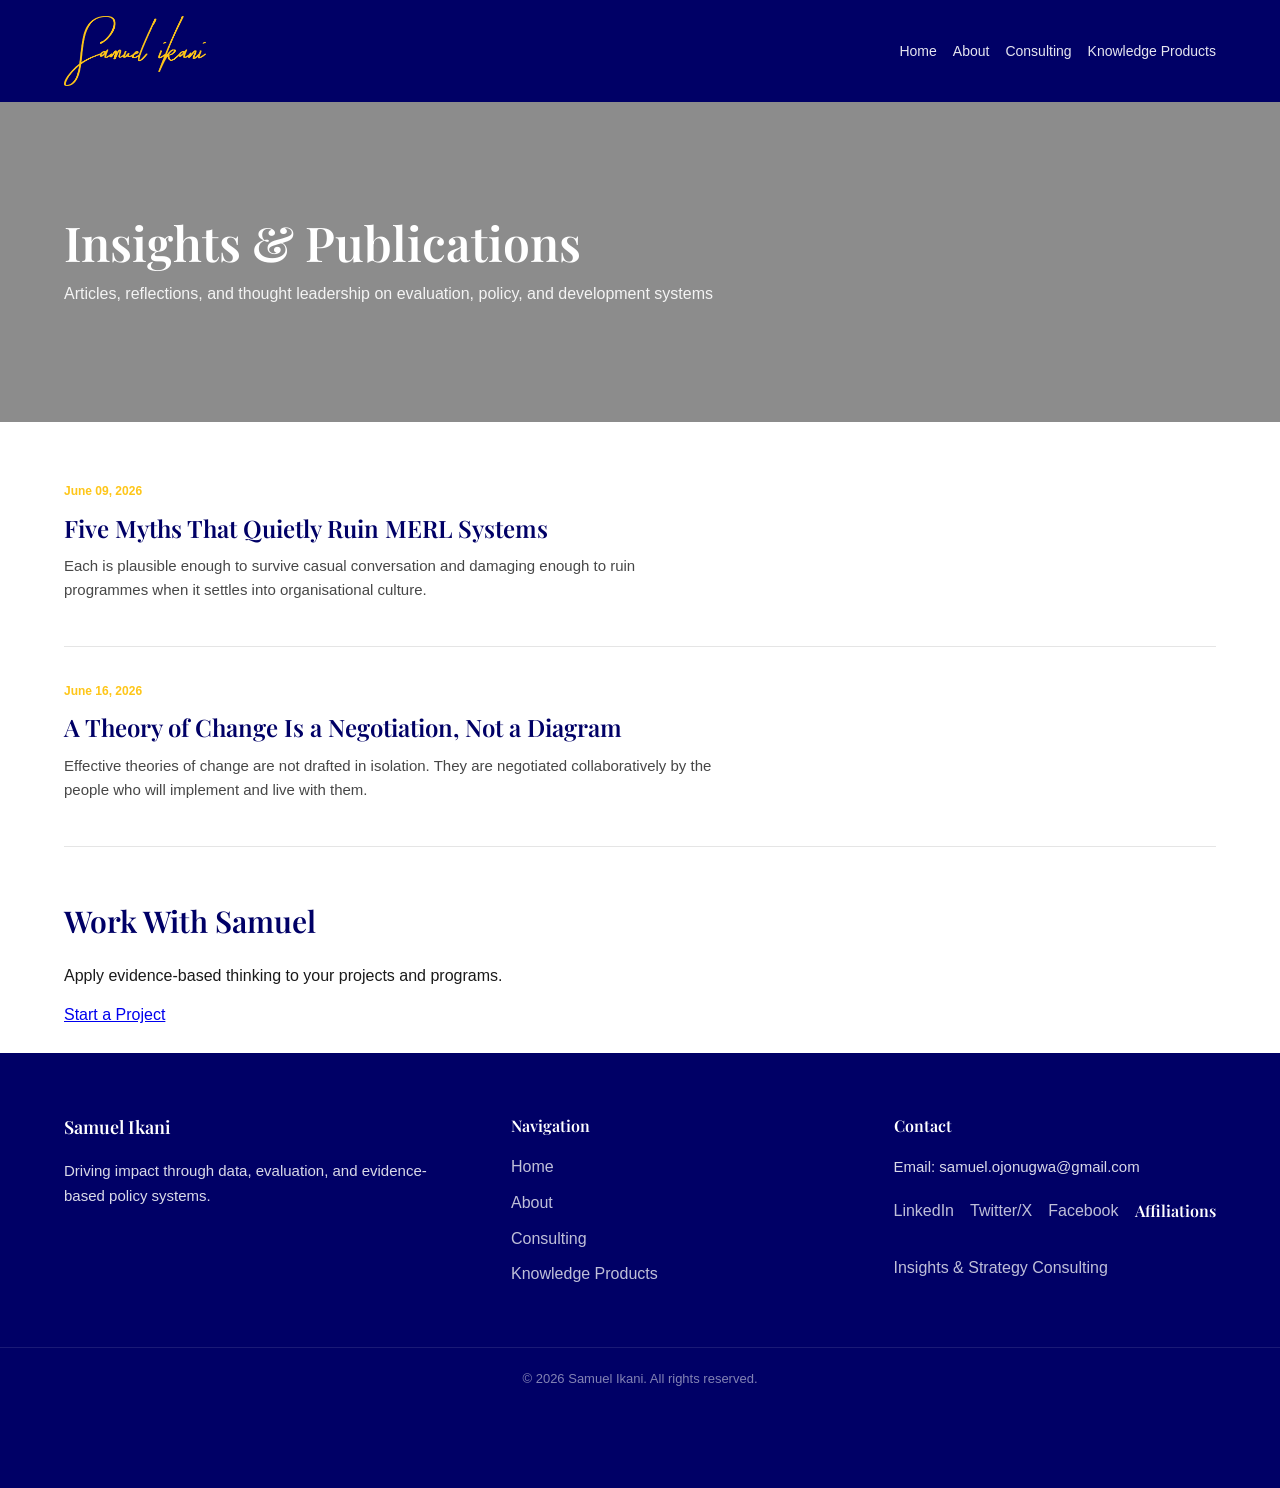
<file: blog.html>
<!DOCTYPE html>
<html lang="en">
<head>
<meta charset="UTF-8">
<meta name="viewport" content="width=device-width, initial-scale=1.0">
<title>Insights - Samuel Ikani</title>

<link rel="stylesheet" href="styles.css">
<link href="https://fonts.googleapis.com/css2?family=Playfair+Display:wght@600&family=Inter:wght@300;400;500;600&display=swap" rel="stylesheet">
</head>

<body class="blog-page"></body>

<div id="header"></div>

<!-- HERO -->
<section class="hero">
  <div class="container">
    <h1>Insights & Publications</h1>
    <p class="subtext">
      Articles, reflections, and thought leadership on evaluation, policy, and development systems
    </p>
  </div>
</section>

<!-- BLOG LIST -->
<section class="container blog-list">

  <!-- ARTICLE 1 -->
  <div class="blog-post">
    <span class="blog-date">June 09, 2026</span>

    <h2>
      <a href="articles/five-myths-that-quietly-ruin-merl-systems.html">
        Five Myths That Quietly Ruin MERL Systems
      </a>
    </h2>

    <p>
      Each is plausible enough to survive casual conversation and damaging enough to ruin programmes when it settles into organisational culture.
    </p>
  </div>
<!-- ARTICLE 2 -->
  <div class="blog-post">
  <span class="blog-date">June 16, 2026</span>

  <h2>
    <a href="articles/a-theory-of-change-is-a-negotiation-not-a-diagram.html">
      A Theory of Change Is a Negotiation, Not a Diagram
    </a>
  </h2>

  <p>
    Effective theories of change are not drafted in isolation. They are negotiated collaboratively by the people who will implement and live with them.
  </p>
</div>

</section>

<!-- CTA -->
<section class="cta">
  <div class="container">
    <h2>Work With Samuel</h2>
    <p>Apply evidence-based thinking to your projects and programs.</p>

    <a href="consulting.html" class="btn primary">Start a Project</a>
  </div>
</section>

<!-- FOOTER -->
<footer class="footer">

  <div class="container footer-content">

    <!-- LEFT -->
    <div class="footer-brand">

      <h3>Samuel Ikani</h3>

      <p>
        Driving impact through data, evaluation,
        and evidence-based policy systems.
      </p>

    </div>

    <!-- CENTER -->
    <div class="footer-links">

      <h4>Navigation</h4>

      <a href="index.html">Home</a>
      <a href="about.html">About</a>
      <a href="consulting.html">Consulting</a>
      <a href="knowledge-products.html">Knowledge Products</a>

    </div>

    <!-- RIGHT -->
    <div class="footer-contact">

      <h4>Contact</h4>

      <p>Email: samuel.ojonugwa@gmail.com</p>

      <div class="footer-socials">

        <a href="https://www.linkedin.com/in/samuel-ikani-b015bb41/" target="_blank">
          LinkedIn
        </a>

        <a href="https://x.com/savietikani" target="_blank">
          Twitter/X
        </a>

        <a href="https://www.facebook.com/Samuel.ikani90" target="_blank">
          Facebook
        </a>
<h4>Affiliations</h4>

<a href="https://insightsandstrategy.org" target="_blank">
  Insights & Strategy Consulting
</a>
      </div>

    </div>

  </div>

  <!-- BOTTOM -->
  <div class="footer-bottom">
    <p>© 2026 Samuel Ikani. All rights reserved.</p>
  </div>

</footer>
<script src="script.js"></script>

</body>
</html>
</file>
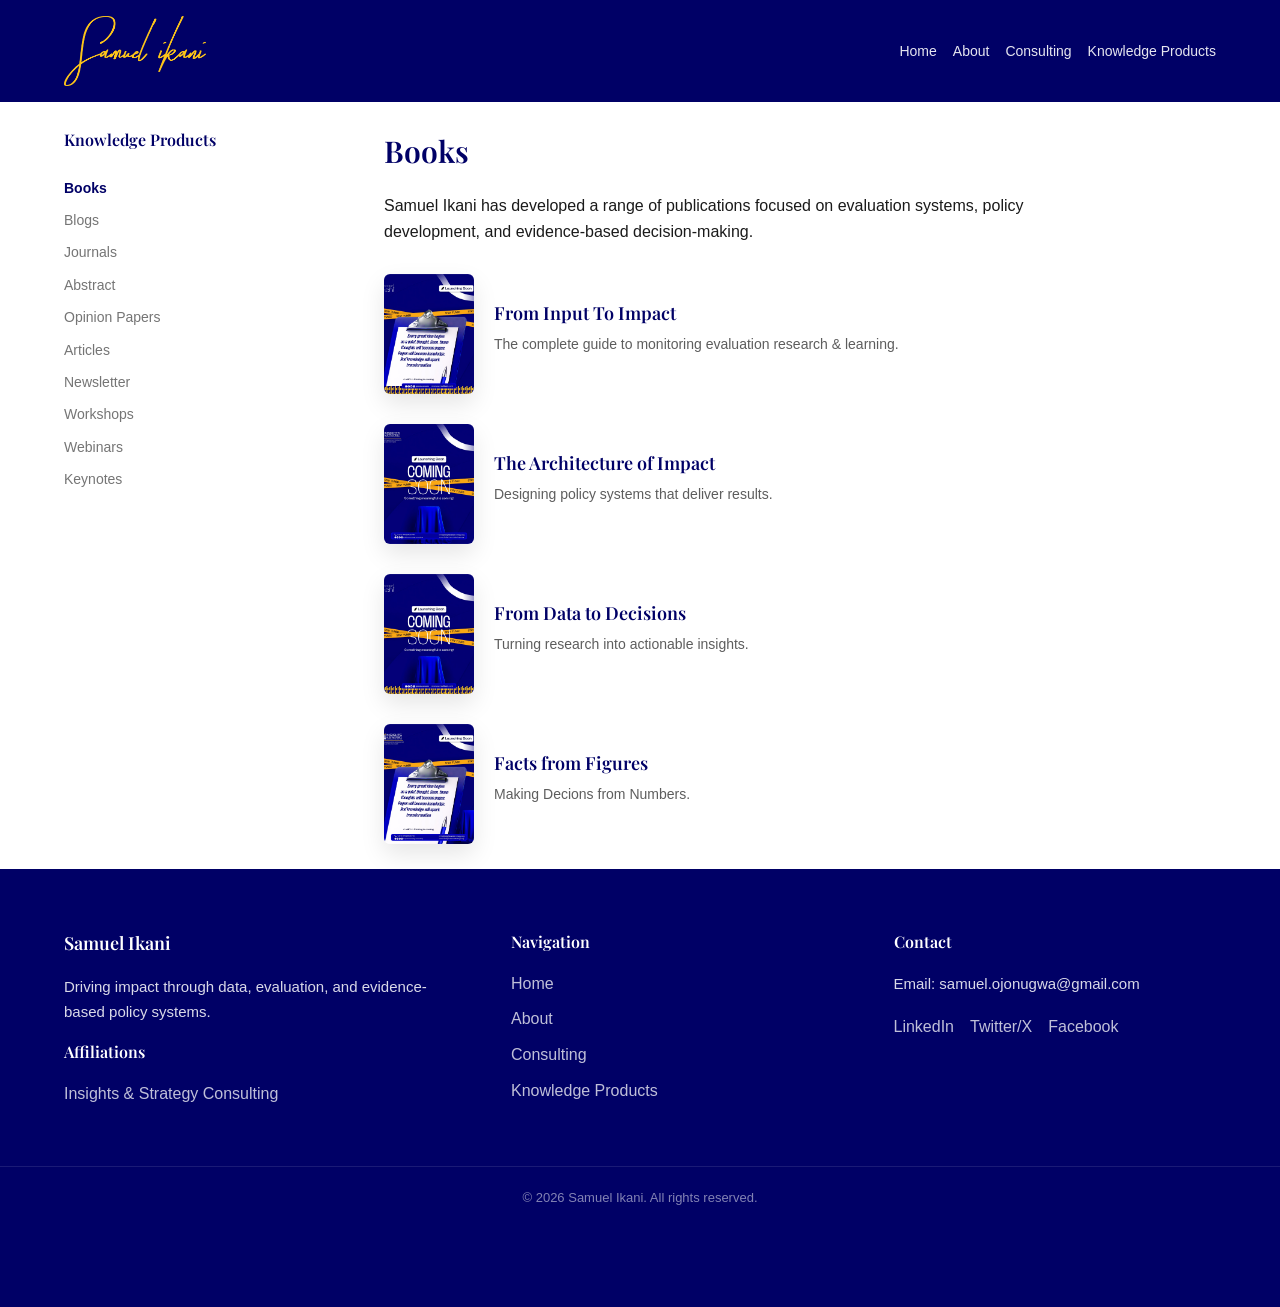
<file: knowledge-products.html>
<!DOCTYPE html>
<html lang="en">
<head>
<meta charset="UTF-8">
<title>Knowledge Products</title>
<link rel="stylesheet" href="styles.css">
<head>

<meta charset="UTF-8">

<meta
  name="viewport"
  content="width=device-width, initial-scale=1.0"
>

<title>
  Knowledge Products & Publications | Samuel Ikani
</title>

<meta
  name="description"
  content="Explore Samuel Ikani’s publications, books, journals, workshops, webinars, and knowledge products focused on evaluation, governance, and evidence-based systems."
>

<link
  rel="icon"
  type="image/png"
  href="assets/favicon.png"
>

<link rel="stylesheet" href="styles.css">

<link
  href="https://fonts.googleapis.com/css2?family=Playfair+Display:wght@600;700&family=Inter:wght@300;400;500;600&display=swap"
  rel="stylesheet"
>

</head>

<body>

<div id="header"></div>

<section class="knowledge-wrapper">

  <!-- LEFT NAV -->
  <aside class="knowledge-sidebar">

    <h4>Knowledge Products</h4>

   <ul>
  <li class="tab active" data-tab="books">Books</li>
  <li onclick="window.location.href='blog.html'">Blogs</li>
 <li class="tab" data-tab="journals">Journals</li>
  <li class="tab" data-tab="abstract">Abstract</li>
  <li class="tab" data-tab="opinion papers">Opinion Papers</li>
 <li class="tab" data-tab="articles">Articles</li>
 <li class="tab" data-tab="newsletter">Newsletter</li>
  <li class="tab" data-tab="workshops">Workshops</li>
  <li class="tab" data-tab="webinars">Webinars</li>
  <li class="tab" data-tab="keynotes">Keynotes</li>
</ul>

  </aside>

  <!-- RIGHT CONTENT -->
  <div class="knowledge-main">

    <div id="books" class="tab-content active">
  <h2>Books</h2>

  <p>
    Samuel Ikani has developed a range of publications focused on evaluation systems,
    policy development, and evidence-based decision-making.
  </p>

  <div class="books-list">

    <div class="book-item">
      <img src="assets/book1.jpg" alt="Book 1">
      <div>
        <h3>From Input To Impact</h3>
        <p>The complete guide to monitoring evaluation research & learning.</p>
      </div>
    </div>

    <div class="book-item">
      <img src="assets/book2.jpg" alt="Book 2">
      <div>
        <h3>The Architecture of Impact</h3>
        <p>Designing policy systems that deliver results.</p>
      </div>
    </div>

    <div class="book-item">
      <img src="assets/book3.jpg" alt="Book 3">
      <div>
        <h3>From Data to Decisions</h3>
        <p>Turning research into actionable insights.</p>
      </div>
    </div>
<div class="book-item">
      <img src="assets/book4.jpg" alt="Book 4">
      <div>
        <h3>Facts from Figures</h3>
        <p>Making Decions from Numbers.</p>
      </div>
    </div>
  </div>
</div>

    <!-- WORKSHOPS -->
    <div id="workshops" class="tab-content">
      <h2>Workshops</h2>

      <p>
        We conduct workshops and trainings to support professionals in:
      </p>

      <ul>
        <li>Monitoring & Evaluation Systems</li>
        <li>Qualitative Research Methods</li>
        <li>Developmental Evaluation</li>
        <li>Policy Design & Strategy</li>
      </ul>
    </div>

    <!-- WEBINARS -->
    <div id="webinars" class="tab-content">
      <h2>Webinars</h2>

      <p>
        Check out upcoming sessions and recorded webinars focused on policy,
        evaluation, and development systems.
      </p>

      <p>
        We also collaborate with organizations to deliver custom webinar sessions.
      </p>
    </div>

    <!-- KEYNOTES -->
    <div id="keynotes" class="tab-content">
      <h2>Keynotes</h2>

      <p>
        Samuel Ikani is an engaging and insightful public speaker delivering
        keynote addresses across development and evaluation platforms.
      </p>

      <ul>
        <li>International Development Evaluation Association</li>
        <li>Australasian Evaluation Society Conference</li>
        <li>University of Dundee, UK</li>
        <li>UNESCO Creative Cities Network</li>
      </ul>

      <p>
        Interested in inviting Samuel to speak? 
        <a href="index.html#contact">Contact here</a>.
      </p>
    </div>

  </div>

</section>

<!-- FOOTER -->
<footer class="footer">

  <div class="container footer-content">

    <!-- LEFT -->
    <div class="footer-brand">

      <h3>Samuel Ikani</h3>

      <p>
        Driving impact through data, evaluation,
        and evidence-based policy systems.
      </p>
<h4>Affiliations</h4>

<a href="https://insightsandstrategy.org" target="_blank">
  Insights & Strategy Consulting
</a>
    </div>

    <!-- CENTER -->
    <div class="footer-links">

      <h4>Navigation</h4>

      <a href="index.html">Home</a>
      <a href="about.html">About</a>
      <a href="consulting.html">Consulting</a>
      <a href="knowledge-products.html">Knowledge Products</a>

    </div>

    <!-- RIGHT -->
    <div class="footer-contact">

      <h4>Contact</h4>

      <p>Email: samuel.ojonugwa@gmail.com</p>

      <div class="footer-socials">

        <a href="https://www.linkedin.com/in/samuel-ikani-b015bb41/" target="_blank">
          LinkedIn
        </a>

        <a href="https://x.com/savietikani" target="_blank">
          Twitter/X
        </a>

        <a href="https://www.facebook.com/Samuel.ikani90" target="_blank">
          Facebook
        </a>

      </div>

    </div>

  </div>

  <!-- BOTTOM -->
  <div class="footer-bottom">
    <p>© 2026 Samuel Ikani. All rights reserved.</p>
  </div>

</footer>
<script>
  window.chatbaseConfig = {
    chatbotId: "2RQ3IVEkDOZvYAulApkzg",
  }
</script>

<script
  src="https://www.chatbase.co/embed.min.js"
  chatbotId="2RQ3IVEkDOZvYAulApkzg"
  domain="www.chatbase.co"
  defer>
</script>

<script src="script.js"></script>
</body>
</html>
</file>
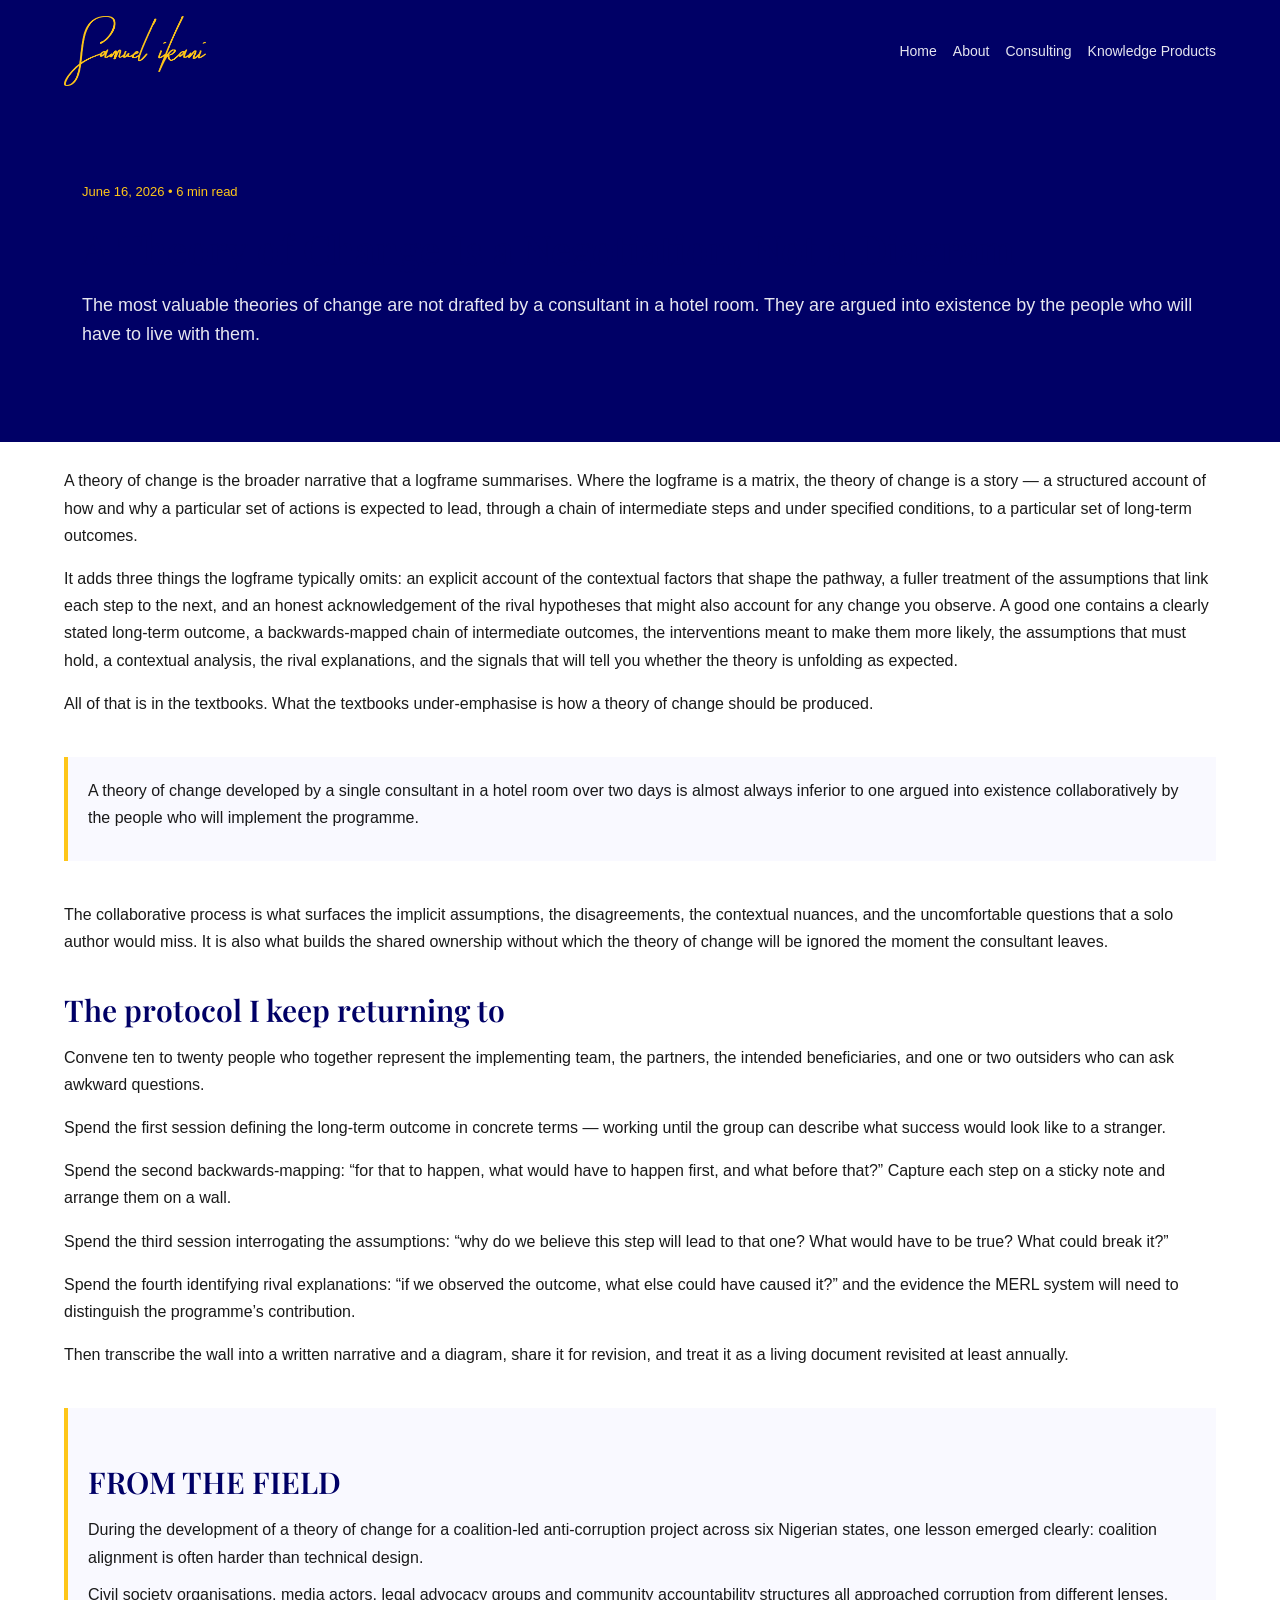
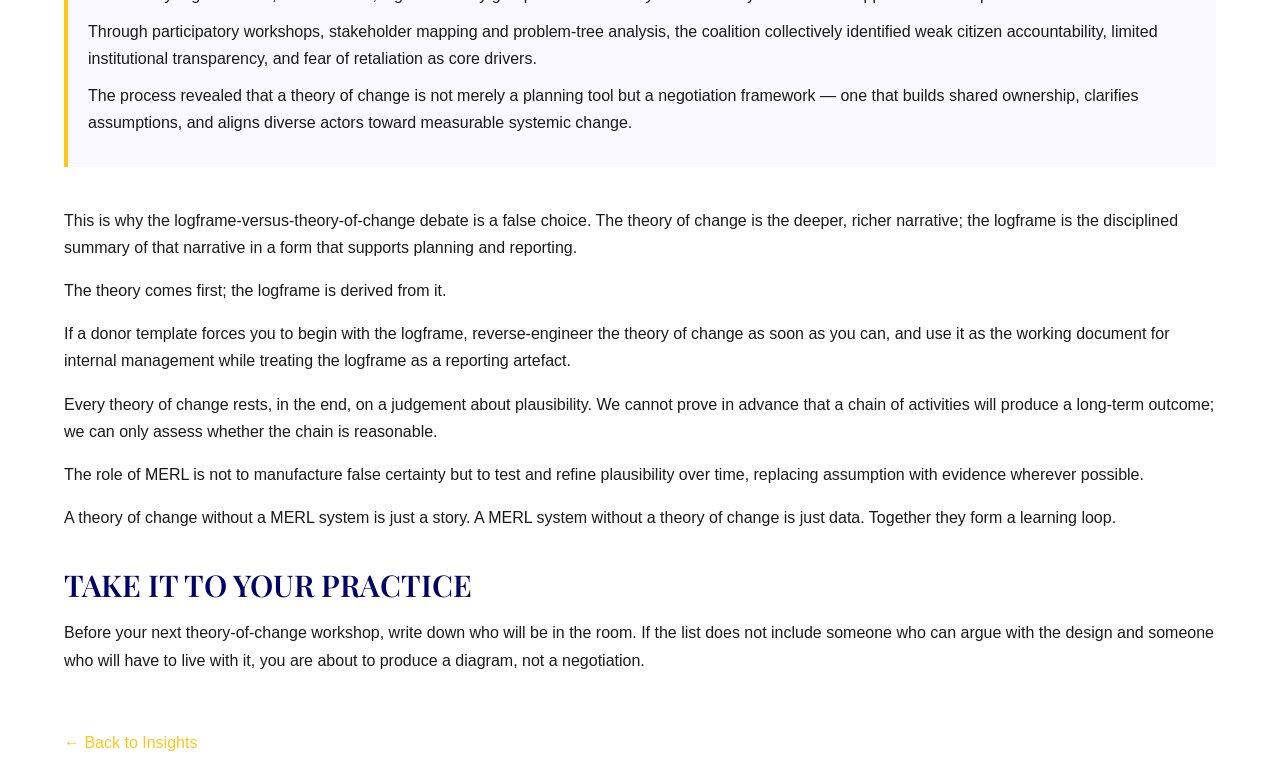
<file: articles/a-theory-of-change-is-a-negotiation-not-a-diagram.html>
<!DOCTYPE html>
<html lang="en">
<head>
<meta charset="UTF-8">
<meta name="viewport" content="width=device-width, initial-scale=1.0">

<title>A Theory of Change Is a Negotiation, Not a Diagram - Samuel Ikani</title>

<link rel="stylesheet" href="../styles.css">
<link href="https://fonts.googleapis.com/css2?family=Playfair+Display:wght@600&family=Inter:wght@300;400;500;600&display=swap" rel="stylesheet">
</head>

<body>

<div id="header"></div>

<!-- HERO -->
<section class="article-hero">
  <div class="container">

    <p class="article-meta">June 16, 2026 • 6 min read</p>

    <h1>A Theory of Change Is a Negotiation, Not a Diagram</h1>

    <p class="article-subtitle">
      The most valuable theories of change are not drafted by a consultant in a hotel room. They are argued into existence by the people who will have to live with them.
    </p>

  </div>
</section>

<!-- CONTENT -->
<section class="article container">

  <div class="article-body">

    <p>
      A theory of change is the broader narrative that a logframe summarises. Where the logframe is a matrix, the theory of change is a story — a structured account of how and why a particular set of actions is expected to lead, through a chain of intermediate steps and under specified conditions, to a particular set of long-term outcomes.
    </p>

    <p>
      It adds three things the logframe typically omits: an explicit account of the contextual factors that shape the pathway, a fuller treatment of the assumptions that link each step to the next, and an honest acknowledgement of the rival hypotheses that might also account for any change you observe. A good one contains a clearly stated long-term outcome, a backwards-mapped chain of intermediate outcomes, the interventions meant to make them more likely, the assumptions that must hold, a contextual analysis, the rival explanations, and the signals that will tell you whether the theory is unfolding as expected.
    </p>

    <p>
      All of that is in the textbooks. What the textbooks under-emphasise is how a theory of change should be produced.
    </p>

    <div class="article-cta">
      <p>
        A theory of change developed by a single consultant in a hotel room over two days is almost always inferior to one argued into existence collaboratively by the people who will implement the programme.
      </p>
    </div>

    <p>
      The collaborative process is what surfaces the implicit assumptions, the disagreements, the contextual nuances, and the uncomfortable questions that a solo author would miss. It is also what builds the shared ownership without which the theory of change will be ignored the moment the consultant leaves.
    </p>

    <h2>The protocol I keep returning to</h2>

    <p>
      Convene ten to twenty people who together represent the implementing team, the partners, the intended beneficiaries, and one or two outsiders who can ask awkward questions.
    </p>

    <p>
      Spend the first session defining the long-term outcome in concrete terms — working until the group can describe what success would look like to a stranger.
    </p>

    <p>
      Spend the second backwards-mapping: “for that to happen, what would have to happen first, and what before that?” Capture each step on a sticky note and arrange them on a wall.
    </p>

    <p>
      Spend the third session interrogating the assumptions: “why do we believe this step will lead to that one? What would have to be true? What could break it?”
    </p>

    <p>
      Spend the fourth identifying rival explanations: “if we observed the outcome, what else could have caused it?” and the evidence the MERL system will need to distinguish the programme’s contribution.
    </p>

    <p>
      Then transcribe the wall into a written narrative and a diagram, share it for revision, and treat it as a living document revisited at least annually.
    </p>

    <div class="article-cta">
    <h2>FROM THE FIELD</h2>

    <p>
      During the development of a theory of change for a coalition-led anti-corruption project across six Nigerian states, one lesson emerged clearly: coalition alignment is often harder than technical design.
    </p>

    <p>
      Civil society organisations, media actors, legal advocacy groups and community accountability structures all approached corruption from different lenses.
    </p>

    <p>
      Through participatory workshops, stakeholder mapping and problem-tree analysis, the coalition collectively identified weak citizen accountability, limited institutional transparency, and fear of retaliation as core drivers.
    </p>

    <p>
      The process revealed that a theory of change is not merely a planning tool but a negotiation framework — one that builds shared ownership, clarifies assumptions, and aligns diverse actors toward measurable systemic change.
    </p>
    </div>
    <p>
      This is why the logframe-versus-theory-of-change debate is a false choice. The theory of change is the deeper, richer narrative; the logframe is the disciplined summary of that narrative in a form that supports planning and reporting.
    </p>

    <p>
      The theory comes first; the logframe is derived from it.
    </p>

    <p>
      If a donor template forces you to begin with the logframe, reverse-engineer the theory of change as soon as you can, and use it as the working document for internal management while treating the logframe as a reporting artefact.
    </p>

    <p>
      Every theory of change rests, in the end, on a judgement about plausibility. We cannot prove in advance that a chain of activities will produce a long-term outcome; we can only assess whether the chain is reasonable.
    </p>

    <p>
      The role of MERL is not to manufacture false certainty but to test and refine plausibility over time, replacing assumption with evidence wherever possible.
    </p>

    
      <p>
        A theory of change without a MERL system is just a story. A MERL system without a theory of change is just data. Together they form a learning loop.
      </p>
    

    <h2>TAKE IT TO YOUR PRACTICE</h2>

    <p>
      Before your next theory-of-change workshop, write down who will be in the room. If the list does not include someone who can argue with the design and someone who will have to live with it, you are about to produce a diagram, not a negotiation.
    </p>

  </div>

  <a href="../blog.html" class="article-back">← Back to Insights</a>

</section>

<script src="../script.js"></script>

</body>
</html>
</file>
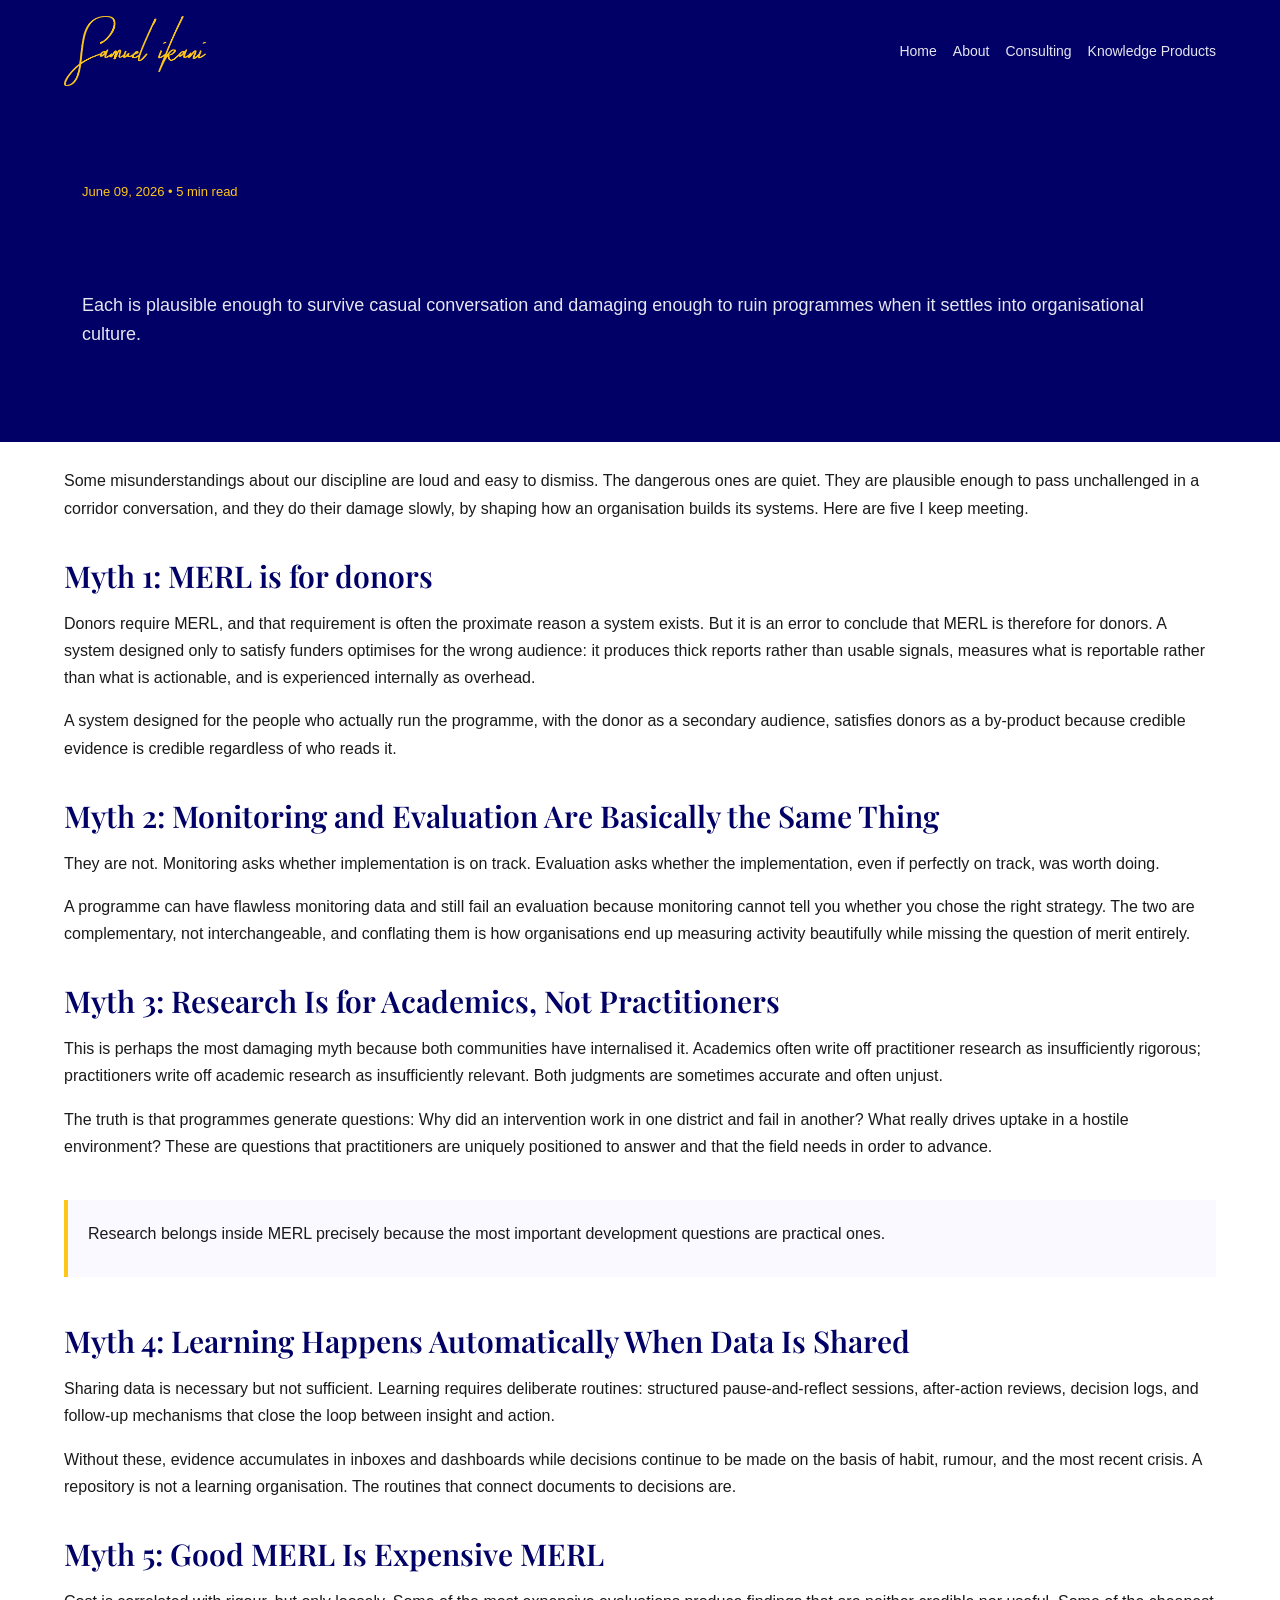
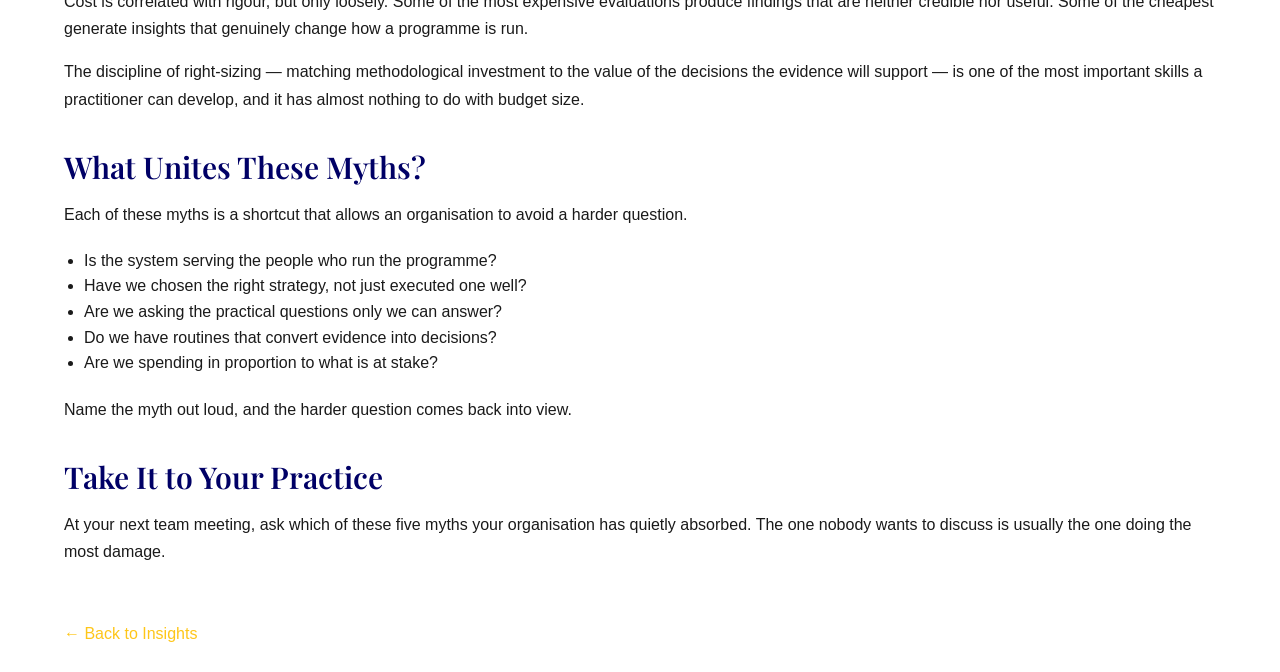
<file: articles/five-myths-that-quietly-ruin-merl-systems.html>
<!DOCTYPE html>
<html lang="en">
<head>
<meta charset="UTF-8">
<meta name="viewport" content="width=device-width, initial-scale=1.0">
<title>Why Evaluation Systems Fail - Samuel Ikani</title>

<link rel="stylesheet" href="../styles.css">
<link href="https://fonts.googleapis.com/css2?family=Playfair+Display:wght@600&family=Inter:wght@300;400;500;600&display=swap" rel="stylesheet">
</head>

<body>

<div id="header"></div>

<!-- HERO -->
<section class="article-hero">
  <div class="container">
    <p class="article-meta">June 09, 2026 • 5 min read</p>

    <h1>Five Myths That Quietly Ruin MERL Systems</h1>

    <p class="article-subtitle">
      Each is plausible enough to survive casual conversation and damaging enough to ruin programmes when it settles into organisational culture.
    </p>
  </div>
</section>

<!-- CONTENT -->
<section class="article container">

<div class="article-body">

<p>
Some misunderstandings about our discipline are loud and easy to dismiss. The dangerous ones are quiet. They are plausible enough to pass unchallenged in a corridor conversation, and they do their damage slowly, by shaping how an organisation builds its systems. Here are five I keep meeting.
</p>

<h2>Myth 1: MERL is for donors</h2>

<p>
Donors require MERL, and that requirement is often the proximate reason a system exists. But it is an error to conclude that MERL is therefore for donors. A system designed only to satisfy funders optimises for the wrong audience: it produces thick reports rather than usable signals, measures what is reportable rather than what is actionable, and is experienced internally as overhead.
</p>

<p>
A system designed for the people who actually run the programme, with the donor as a secondary audience, satisfies donors as a by-product because credible evidence is credible regardless of who reads it.
</p>

<h2>Myth 2: Monitoring and Evaluation Are Basically the Same Thing</h2>

<p>
They are not. Monitoring asks whether implementation is on track. Evaluation asks whether the implementation, even if perfectly on track, was worth doing.
</p>

<p>
A programme can have flawless monitoring data and still fail an evaluation because monitoring cannot tell you whether you chose the right strategy. The two are complementary, not interchangeable, and conflating them is how organisations end up measuring activity beautifully while missing the question of merit entirely.
</p>

<h2>Myth 3: Research Is for Academics, Not Practitioners</h2>

<p>
This is perhaps the most damaging myth because both communities have internalised it. Academics often write off practitioner research as insufficiently rigorous; practitioners write off academic research as insufficiently relevant. Both judgments are sometimes accurate and often unjust.
</p>

<p>
The truth is that programmes generate questions: Why did an intervention work in one district and fail in another? What really drives uptake in a hostile environment? These are questions that practitioners are uniquely positioned to answer and that the field needs in order to advance.
</p>

<div class="article-cta">

  <p>
    Research belongs inside MERL precisely because the most important development questions are practical ones.
  </p>
</div>

<h2>Myth 4: Learning Happens Automatically When Data Is Shared</h2>

<p>
Sharing data is necessary but not sufficient. Learning requires deliberate routines: structured pause-and-reflect sessions, after-action reviews, decision logs, and follow-up mechanisms that close the loop between insight and action.
</p>

<p>
Without these, evidence accumulates in inboxes and dashboards while decisions continue to be made on the basis of habit, rumour, and the most recent crisis. A repository is not a learning organisation. The routines that connect documents to decisions are.
</p>

<h2>Myth 5: Good MERL Is Expensive MERL</h2>

<p>
Cost is correlated with rigour, but only loosely. Some of the most expensive evaluations produce findings that are neither credible nor useful. Some of the cheapest generate insights that genuinely change how a programme is run.
</p>

<p>
The discipline of right-sizing — matching methodological investment to the value of the decisions the evidence will support — is one of the most important skills a practitioner can develop, and it has almost nothing to do with budget size.
</p>

<h2>What Unites These Myths?</h2>

<p>
Each of these myths is a shortcut that allows an organisation to avoid a harder question.
</p>

<ul>
  <li>Is the system serving the people who run the programme?</li>
  <li>Have we chosen the right strategy, not just executed one well?</li>
  <li>Are we asking the practical questions only we can answer?</li>
  <li>Do we have routines that convert evidence into decisions?</li>
  <li>Are we spending in proportion to what is at stake?</li>
</ul>

<p>
Name the myth out loud, and the harder question comes back into view.
</p>

<h2>Take It to Your Practice</h2>

<p>
At your next team meeting, ask which of these five myths your organisation has quietly absorbed. The one nobody wants to discuss is usually the one doing the most damage.
</p>

</div>


</div>

<a href="../blog.html" class="article-back">← Back to Insights</a>

</section>

<script src="../script.js"></script>
</body>
</html>
</file>
<file: styles.css>
/* =========================
   DESIGN SYSTEM
========================= */
:root {
  --primary-blue: #000066;
  --accent-gold: #FEC619;
  --soft-blue: #F5F7FF;
  --text-dark: #1A1A1A;

  --space-1: 8px;
  --space-2: 16px;
  --space-3: 24px;
  --space-4: 32px;
  --space-5: 48px;
  --space-6: 64px;
  --space-7: 80px;
}

/* =========================
   RESET
========================= */
* {
  margin: 0;
  padding: 0;
  box-sizing: border-box;
}

body {
  font-family: 'Inter', sans-serif;
  color: var(--text-dark);
  line-height: 1.6;
}

/* =========================
   TYPOGRAPHY
========================= */
h1 {
  font-size: 48px;
  font-family: 'Playfair Display';
  color: var(--primary-blue);
}

h2 {
  font-size: 30px;
  margin-bottom: var(--space-3);
  color: var(--primary-blue);
}

h3 {
  font-size: 18px;
}

/* =========================
   LAYOUT
========================= */

section {
  padding: var(--space-7) 0;
}

/* =========================
   NAVBAR
========================= */
.nav {
  background: var(--primary-blue);
}

.nav-inner {
  display: flex;
  justify-content: space-between;
  align-items: center;
  padding: var(--space-2) 0;
}

.logo {
  color: var(--accent-gold);
  font-weight: 600;
}

.nav-right {
  display: flex;
  align-items: center;
  gap: var(--space-2);
}

.menu {
  display: flex;
  gap: 16px;
}

.menu a {
  color: white;
  text-decoration: none;
  font-size: 14px;
  opacity: 0.9;
}

.menu a:hover {
  color: var(--accent-gold);
}

.btn.small {
  height: 34px;
  padding: 0 12px;
  background: var(--accent-gold);
  color: var(--primary-blue);
  border-radius: 6px;
}
.nav {
  position: relative;
  z-index: 1000;
}

.hero::before {
  z-index: 0;
}

.hero-overlay {
  pointer-events: none;
}
/* =========================
   HERO
========================= */
.hero {
  position: relative;
  background: url("assets/flower-bg.jpg") center/cover no-repeat;
  padding: 120px 0;
}

.hero::before {
  content: "";
  position: absolute;
  inset: 0;
  background: rgba(0, 0, 102, 0.85);
  z-index: 0;
}

.hero-content {
  position: relative;
  z-index: 2;
  display: flex;
  align-items: center;
  justify-content: space-between;
}

.hero-text h1,
.hero-text p {
  color: white;
}

.credibility {
  color: var(--accent-gold);
}

.profile-img {
  width: 340px;
  border-radius: 12px;
}

/* =========================
   CARDS
========================= */
.card {
  background: white;
  padding: var(--space-3);
  border-radius: 10px;
  border: 1px solid #eee;
  transition: 0.3s;
}

.card:hover {
  transform: translateY(-8px);
  border-bottom: 3px solid var(--accent-gold);
  box-shadow: 0 20px 50px rgba(0,0,0,0.1);
}

/* =========================
   GRID
========================= */
.grid {
  display: grid;
  gap: var(--space-3);
}

.grid-2 {
  grid-template-columns: repeat(2, 1fr);
}

.grid-3 {
  grid-template-columns: repeat(3, 1fr);
}

/* =========================
   ABOUT
========================= */
.about-grid {
  display: grid;
  grid-template-columns: 1fr 1fr;
  gap: var(--space-4);
}

.about-grid img {
  width: 100%;
  border-radius: 10px;
}

/* =========================
   TESTIMONIALS
========================= */
.testimonials {
  background: var(--soft-blue);
}

.testimonial-grid {
  display: grid;
  grid-template-columns: repeat(2, 1fr);
  gap: var(--space-4);
}

/* =========================
   VIDEO
========================= */
.video-wrapper {
  display: flex;
  justify-content: center;
  margin: 40px 0;
}

.video-wrapper iframe {
  width: 300px;
  height: 540px;
  border-radius: 12px;
}

/* =========================
   FORM
========================= */
.form {
  display: flex;
  flex-direction: column;
  gap: var(--space-2);
  max-width: 400px;
  margin: auto;
}

/* =========================
   FOOTER
========================= */
.footer {
  background: var(--primary-blue);
  color: rgba(255,255,255,0.85);
  padding: var(--space-6) 0;
}

.footer a {
  color: var(--accent-gold);
}

/* =========================
   KNOWLEDGE PAGE (IMPORTANT)
========================= */

/* SIDEBAR */
.knowledge-sidebar h4 {
  margin-bottom: var(--space-3);
  color: var(--primary-blue);
}

.knowledge-sidebar ul {
  list-style: none;
}

.knowledge-sidebar li {
  margin-bottom: 10px;
  font-size: 14px;
  cursor: pointer;
  opacity: 0.6;
}

.knowledge-sidebar li.active {
  opacity: 1;
  font-weight: 600;
  color: var(--primary-blue);
}

/* CONTENT */
.knowledge-main {
  max-width: 700px;
}

/* REMOVE CENTER ALIGN FROM GLOBAL */
.knowledge-main h2 {
  text-align: left;
}

/* =========================
   TABS
========================= */
.tab-content {
  display: none;
}

.tab-content.active {
  display: block;
}

/* =========================
   ANIMATION
========================= */
.fade-in {
  opacity: 0;
  transform: translateY(30px);
  transition: 0.8s ease;
}

.fade-in.show {
  opacity: 1;
  transform: translateY(0);
}

/* =========================
   MOBILE
========================= */
@media(max-width:900px){
  .hero-content {
    flex-direction: column;
    text-align: center;
  }

  .grid-2,
  .grid-3,
  .testimonial-grid,
  .about-grid {
    grid-template-columns: 1fr;
  }

  .knowledge-wrapper {
    grid-template-columns: 1fr;
  }
}
/* =========================
   BOOKS (EDITORIAL STYLE)
========================= */
.books-list {
  display: flex;
  flex-direction: column;
  gap: 30px;
  margin-top: 30px;
}

.book-item {
  display: flex;
  gap: 20px;
  align-items: center;
}

/* IMAGE */
.book-item img {
  width: 90px;
  height: 120px;
  object-fit: cover;
  border-radius: 6px;
  box-shadow: 0 10px 25px rgba(0,0,0,0.1);
}

/* TEXT */
.book-item h3 {
  margin-bottom: 6px;
  color: var(--primary-blue);
}

.book-item p {
  font-size: 14px;
  opacity: 0.7;
  max-width: 500px;
}

/* MOBILE */
@media(max-width:600px){
  .book-item {
    flex-direction: column;
    align-items: flex-start;
  }

  .book-item img {
    width: 120px;
    height: 160px;
  }
}
/* =========================
   ABOUT IMAGE FIX
========================= */
.about-grid img {
  width: 100%;
  max-width: 320px;   /* controls size */
  height: 420px;      /* keeps structure */
  object-fit: cover;  /* prevents distortion */
  border-radius: 12px;
}

/* center image nicely */
.about-grid {
  align-items: center;
}

.about-grid > div:first-child {
  display: flex;
  justify-content: center;
}
.about-grid img {
  box-shadow: 0 25px 60px rgba(0,0,0,0.12);
}
/* =========================
   ABOUT (PREMIUM VERSION)
========================= */
.about-grid {
  display: grid;
  grid-template-columns: 1fr 1.2fr;
  gap: 60px;
  align-items: center;
}

/* IMAGE */
.about-image {
  display: flex;
  justify-content: center;
}

.about-image img {
  width: 100%;
  max-width: 320px;
  height: 420px;
  object-fit: cover;
  border-radius: 12px;
  box-shadow: 0 25px 60px rgba(0,0,0,0.12);
}

/* CONTENT */
.about-content p {
  margin-bottom: 16px;
  max-width: 600px;
}

/* =========================
   METRICS
========================= */
.about-metrics {
  display: flex;
  gap: 20px;
  margin: 20px 0;
}

.metric h3 {
  font-size: 28px;
  color: var(--primary-blue);
}

.metric p {
  font-size: 13px;
  opacity: 0.7;
}

/* =========================
   HIGHLIGHTS
========================= */
.about-highlights h3 {
  margin-bottom: 10px;
}

.about-highlights ul {
  padding-left: 18px;
}

.about-highlights li {
  margin-bottom: 8px;
}

/* =========================
   MOBILE
========================= */
@media(max-width:900px){
  .about-grid {
    grid-template-columns: 1fr;
  }

  .about-metrics {
    flex-direction: column;
    gap: 16px;
  }
}
/* =========================
   BLOG LIST (EDITORIAL STYLE)
========================= */
.blog-list {
  max-width: 800px;
  margin: 60px auto;
}

/* SINGLE POST */
.blog-post {
  padding: 30px 0;
  border-bottom: 1px solid #e5e5e5;
}

.blog-date {
  font-size: 12px;
  color: var(--accent-gold);
  font-weight: 600;
}

/* TITLE */
.blog-post h2 {
  margin: 10px 0;
  font-size: 24px;
  line-height: 1.3;
  color: var(--primary-blue);
}

/* TEXT */
.blog-post p {
  font-size: 15px;
  opacity: 0.8;
  max-width: 650px;
}

/* HOVER (subtle authority feel) */
.blog-post:hover h2 {
  opacity: 0.7;
  cursor: pointer;
}
/* =========================
   ARTICLE PAGE
========================= */
.article {
  max-width: 800px;
  margin: 80px auto;
}

.article-date {
  font-size: 13px;
  color: var(--accent-gold);
}

.article h1 {
  margin: 10px 0 20px;
  font-size: 36px;
}

.article-intro {
  font-size: 18px;
  margin-bottom: 30px;
  opacity: 0.9;
}

.article-body p {
  margin-bottom: 16px;
  line-height: 1.7;
}

.article-body h2 {
  margin-top: 30px;
  margin-bottom: 10px;
}

.article-body ul {
  margin: 20px 0;
  padding-left: 20px;
}

.article-back {
  display: inline-block;
  margin-top: 40px;
  color: var(--accent-gold);
  text-decoration: none;
}
/* =========================
   ARTICLE CTA
========================= */
.article-cta {
  margin: 40px 0;
  padding: 20px;
  border-left: 4px solid var(--accent-gold);
  background: #f9f9ff;
}

.article-cta p {
  margin-bottom: 10px;
}

/* =========================
   LEAD CAPTURE
========================= */
.lead-box {
  margin-top: 60px;
  padding: 30px;
  background: var(--soft-blue);
  border-radius: 10px;
  text-align: center;
}

.lead-box h3 {
  margin-bottom: 10px;
}

.lead-form {
  margin-top: 20px;
  display: flex;
  justify-content: center;
  gap: 10px;
}

.lead-form input {
  padding: 10px;
  width: 250px;
  border: 1px solid #ddd;
  border-radius: 6px;
}
.blog-post h2 a {
  text-decoration: none;
  color: var(--primary-blue);
}

.blog-post h2 a:hover {
  color: var(--accent-gold);
}
.article-hero {
  background: var(--primary-blue);
  color: white;
  padding: 80px 20px;
}

.article-hero h1 {
  font-size: 40px;
  margin: 10px 0;
}

.article-meta {
  color: var(--accent-gold);
  font-size: 13px;
}

.article-subtitle {
  font-size: 18px;
  opacity: 0.9;
}

.article {
  max-width: 800px;
  margin: 60px auto;
}
/* IMAGE HERO */
.hero-image {
  position: relative;
  height: 75vh;
  background: url("https://images.unsplash.com/photo-1526243741027-444d633d7365?auto=format&fit=crop&w=1600&q=80") center/cover no-repeat;
}

/* overlay */
.hero-overlay {
  position: absolute;
  inset: 0;
  background: rgba(0, 0, 0, 0.5);
  display: flex;
  align-items: center;
}

/* content */
.hero-content {
  color: white;
  max-width: 700px;
}

/* meta */
.hero-meta {
  color: #FEC619;
  font-size: 14px;
  margin-bottom: 10px;
}

/* title */
.hero-image h1 {
  font-size: 48px;
  line-height: 1.2;
  margin-bottom: 15px;
}

/* subtext */
.hero-subtext {
  font-size: 18px;
  opacity: 0.9;
}

/* ABOUT IMAGE */
.about-img {
  width: 280px;
  border-radius: 12px;
}

/* METRICS */
.about-metrics {
  display: flex;
  gap: 30px;
  margin-top: 20px;
}

.about-metrics h3 {
  font-size: 24px;
  color: #000066;
}
/* =========================
   ELITE HERO SYSTEM
========================= */

.hero-elite {
  position: relative;
  height: 85vh;
  overflow: hidden;
}

/* =========================
   HOMEPAGE HERO (FINAL)
========================= */

.hero-authority {
  position: relative;
  height: 100vh;
  overflow: hidden;
}

/* IMAGE */
.hero-authority .hero-image {
  position: absolute;
  inset: 0;
}

.hero-authority .hero-image img {
  width: 100%;
 height: 85vh;
min-height: 600px;
  object-fit: cover;
  object-position: right center; /* keeps face visible */
}

/* BLUE OVERLAY (LEFT HEAVY → RIGHT FADE) */
.hero-authority .hero-overlay {
  position: absolute;
  inset: 0;
  background: linear-gradient(
    90deg,
    rgba(0, 0, 102, 0.98) 0%,
    rgba(0, 0, 102, 0.95) 25%,
    rgba(0, 0, 102, 0.85) 45%,
    rgba(0, 0, 102, 0.6) 60%,
    rgba(0, 0, 102, 0.3) 72%,
    rgba(0, 0, 102, 0.1) 82%,
    transparent 90%
  );
}

/* TEXT LAYER */
.hero-authority .hero-content {
  position: relative;
  z-index: 2;
  height: 100%;
  display: flex;
  align-items: center;
}

/* TEXT BLOCK */
.hero-authority .hero-text {
  max-width: 520px;
  color: white;
}

/* EYEBROW */
.hero-authority .hero-eyebrow {
  font-size: 12px;
  letter-spacing: 3px;
  margin-bottom: 16px;
  opacity: 0.8;
}

/* NAME */
.hero-authority h1 {
  font-size: 72px;
  line-height: 0.95;
  margin-bottom: 20px;
  color: #FEC619;
}

/* DESCRIPTION */
.hero-authority .hero-description {
  font-size: 15px;
  line-height: 1.7;
  margin-bottom: 24px;
}

/* BUTTONS */
.hero-actions {
  display: flex;
  gap: 12px;
}

/* MOBILE */
@media(max-width: 900px) {
  .hero-authority h1 {
    font-size: 48px;
  }

  }

.hero-authority .hero-image img {
object-position: 100% 30%;
}

.hero-authority .hero-image img {
  transform: scale(1.05);
}
.hero-authority {
  position: relative;
  height: 85vh;
  min-height: 600px;
  overflow: hidden;
}

.hero-authority .hero-image img {
  width: 100%;
  height: 100%;
  object-fit: cover;
  object-position: 100% 30%;
}



.hero-elite .hero-bg {
  position: absolute;
  inset: 0;
  background: url("assets/profile.jpg") no-repeat right center / cover;
}
.hero-elite .hero-bg {
  position: absolute;
  inset: 0;
  background: url("https://images.unsplash.com/photo-1526243741027-444d633d7365?auto=format&fit=crop&w=1600&q=80") no-repeat center center / cover;
}
/* =========================
   CONSULTING HERO BACKGROUND
========================= */
.hero {
  position: relative;
  background: url("https://images.unsplash.com/photo-1526243741027-444d633d7365?auto=format&fit=crop&w=1600&q=80") no-repeat center center / cover;
}

/* BLUE OVERLAY 
  z-index: 1;
}

/* KEEP CONTENT ABOVE */
.hero-content {
  position: relative;
  z-index: 2;
}
/* =========================
   FIX HERO ALIGNMENT
========================= */

.hero-content {
  max-width: 1100px;   /* same as your container */
  margin: 0 auto;
  padding: 0 20px;

  display: grid;
  grid-template-columns: 1fr 420px; /* text | image */
  align-items: center;
  gap: 60px;
}

/* TEXT — FORCE LEFT ALIGN */


/* IMAGE — PUSH RIGHT */
.hero-visual {
  justify-self: end;
}
.about-split {
  display: grid;
  grid-template-columns: 1fr 420px;
  gap: 60px;
  align-items: center;
}

.about-right img {
  width: 100%;
  border-radius: 16px;
}

/* Mobile */
@media (max-width: 768px) {
  .about-split {
    grid-template-columns: 1fr;
  }

  .about-right {
    order: -1;
  }
}
.hero-text h1 {
  color: #ffffff;
  text-shadow: 0 4px 20px rgba(0,0,0,0.4);
}

.hero-sub,
.hero-tag {
  color: rgba(255,255,255,0.9);
}
.consulting-page .hero-overlay {
  display: none !important;
}

.consulting-page .hero::before {
  display: none !important;
}
/* =========================
   ABOUT HERO TEXT SIZE ADJUST
========================= */

.hero-elite .hero-text h1 {
  font-size: 40px;   /* was larger before */
  line-height: 1.2;
}

.hero-elite .hero-sub {
  font-size: 14px;
}

.hero-elite .hero-tag {
  font-size: 11px;
  letter-spacing: 1.5px;
}
/* Reduce About hero height */
.hero-elite {
  height: 35vh;
  min-height: 350px;
}
/* =========================
   CONSULTING HERO MATCH ABOUT
========================= */

/* same height as about */
.consulting-page .hero-elite {
  height: 35vh;
  min-height: 350px;
}

/* remove overlay (plain image) */
.consulting-page .hero-overlay {
  display: none !important;
}

/* use same flowery background */
.consulting-page .hero-bg {
  position: absolute;
  inset: 0;
  background: url("https://images.unsplash.com/photo-1526243741027-444d633d7365?auto=format&fit=crop&w=1600&q=80")
              no-repeat center center / cover;
}
/* =========================
/* =========================
   CONSULTING HERO LIGHT OVERLAY
========================= */
.consulting-page .hero-overlay {
  display: block !important;
  position: absolute;
  inset: 0;
  background: rgba(0, 0, 0, 0.45);
  z-index: 2;
}
/* keep overlay below text */
.consulting-page .hero-overlay {
  z-index: 1;
}

/* force text above overlay */
.consulting-page .hero-inner {
  position: relative;
  z-index: 2;
}
/* Homepage hero height */
.home-page .hero-authority {
  height: 35vh;
  min-height: 350px;
}
/* =========================
   BLOG HERO (CLEAN IMAGE)
========================= */

.blog-page .hero {
  position: relative;
  height: 35vh;
  min-height: 320px;

  display: flex;
  align-items: center;

  background: url("https://images.unsplash.com/photo-1526243741027-444d633d7365?auto=format&fit=crop&w=1600&q=80")
              no-repeat center center / cover;
}

/* REMOVE BLUE OVERLAY */
.blog-page .hero::before {
  display: none !important;
}

/* TEXT VISIBILITY */
.blog-page .hero h1 {
  color: #ffffff;
}

.blog-page .hero .subtext {
  color: rgba(255,255,255,0.9);
}
/* BLOG HERO DARK OVERLAY (FORCED) */
.blog-page .hero {
  position: relative;
  overflow: hidden;
}

/* create overlay layer */
.blog-page .hero::after {
  content: "";
  position: absolute;
  inset: 0;
  background: rgba(0, 0, 0, 0.45);
  z-index: 1;
}

/* keep text above overlay */
.blog-page .hero .container {
  position: relative;
  z-index: 2;
}
/* =========================
   MOBILE HAMBURGER
========================= */

.menu-toggle {
  display: none;
  flex-direction: column;
  gap: 5px;
  cursor: pointer;
}

.menu-toggle span {
  width: 25px;
  height: 3px;
  background: #fff;
  border-radius: 2px;
}

/* MOBILE */
@media (max-width: 768px) {

  .menu-toggle {
    display: flex;
  }

  .nav-inner {
    position: relative;
  }

  .menu a {
    font-size: 16px;
  }

  .btn.small {
    margin-top: 10px;
  }
}
/* =========================
   MOBILE OPTIMIZATION
========================= */
@media (max-width: 768px) {

  /* ===== HEADER ===== */
  .nav-inner {
    display: flex;
    justify-content: space-between;
    align-items: center;
  }

  .menu {
    display: none;
  }

  .menu.active {
    display: flex;
    flex-direction: column;
    position: fixed;
    top: 70px;
    left: 0;
    width: 100%;
    background: #0B1F3B;
    padding: 20px;
    z-index: 999999;
  }

  .menu a {
    padding: 12px 0;
    border-bottom: 1px solid rgba(255,255,255,0.1);
  }


  /* ===== HERO (ALL PAGES) ===== */
  .hero,
  .hero-elite,
  .hero-authority {
    height: auto;
    min-height: 320px;
    padding: 80px 20px 40px;
  }

  .hero-inner,
  .hero-content {
    padding: 0 20px;
  }

  /* ===== HERO TEXT ===== */
  .hero h1,
  .hero-elite h1,
  .hero-authority h1 {
    font-size: 28px;
    line-height: 1.3;
  }

  .hero-sub,
  .hero-description,
  .subtext {
    font-size: 14px;
  }

  .hero-eyebrow,
  .hero-tag {
    font-size: 12px;
    letter-spacing: 1px;
  }

  /* ===== BUTTONS ===== */
  .hero-actions {
    display: flex;
    flex-direction: column;
    gap: 10px;
  }

  .btn {
    width: 100%;
    text-align: center;
  }

  /* ===== ABOUT IMAGE ===== */
  .about-img {
    width: 100%;
    max-width: 320px;
    margin: 20px auto;
    display: block;
  }

  /* ===== ABOUT GRID FIX ===== */
  .about-grid {
    display: block;
  }

  /* ===== SPLIT SECTIONS ===== */
  .about-split {
    display: block;
  }

  .about-right img {
    width: 100%;
    margin-top: 20px;
  }

  /* ===== GENERAL SPACING ===== */
  section {
    padding: 20px 0;
  }

}
/* =========================
   ACCORDION (PREMIUM)
========================= */

.accordion {
  margin-top: 20px;
}

.accordion-item {
  border-bottom: 1px solid rgba(0,0,0,0.08);
}

/* HEADER */
.accordion-header {
  width: 100%;
  text-align: left;
  padding: 18px 20px;
  font-weight: 600;
  font-size: 16px;
  background: none;
  border: none;
  cursor: pointer;

  display: flex;
  justify-content: space-between;
  align-items: center;

  transition: background 0.2s ease;
}

.accordion-header:hover {
  background: rgba(0,0,0,0.03);
}

/* ICON */
.accordion-icon {
  font-size: 18px;
  transition: transform 0.3s ease;
}

/* CONTENT */
.accordion-content {
  max-height: 0;
  overflow: hidden;
  transition: max-height 0.35s ease, padding 0.25s ease;
  padding: 0 20px;
}

.accordion-content p {
  margin: 10px 0;
  line-height: 1.6;
}

/* ACTIVE STATE */
.accordion-item.active .accordion-content {
  max-height: 1000px; /* large enough */
  padding: 15px 20px;
}

/* ROTATE ICON */
.accordion-item.active .accordion-icon {
  transform: rotate(180deg);
}

/* OPTIONAL: subtle card feel */
.accordion-item.active {
  background: rgba(0,0,0,0.02);
}



.about-img {
  width: 100%;
  max-width: 500px;   /* 👈 INCREASE SIZE */
  height: auto;
  border-radius: 16px;
  display: block;
}
/* BODY */
body {
  font-family: 'DM Sans', sans-serif;
  font-weight: 400;
}

/* HEADINGS */
h1, h2, h3, h4 {
  font-family: 'Playfair Display', serif;
  font-weight: 600;
}

/* NAV / BUTTONS */
.nav a,
.btn {
  font-family: 'DM Sans', sans-serif;
  font-weight: 500;
}
.hero-actions a {
  color: white;
  text-decoration: none;
}
.logo {
  font-family: 'Great Vibes', cursive;
  font-size: 30px;
  color: var(--accent-gold);
  letter-spacing: 1px;
  line-height: 1;
}
/* =========================
   CLEAN MOBILE SYSTEM
========================= */

@media (max-width: 768px) {

  /* CONTAINERS */
  .container,
  .hero-inner,
  .hero-content,
  .knowledge-layout,
  .knowledge-wrapper {
    width: 92%;
  }

  /* GENERAL SECTIONS */
  section {
    padding: 60px 0;
  }

  /* HERO */
  .hero,
  .hero-elite,
  .hero-authority {
    min-height: 420px;
    padding: 100px 0 70px;
  }

  .hero-text h1,
  .hero-elite h1,
  .hero-authority h1 {
    font-size: 36px;
    line-height: 1.18;
  }

  .hero-sub,
  .hero-description {
    font-size: 15px;
    line-height: 1.8;
  }

  .hero-tag,
  .hero-eyebrow {
    font-size: 11px;
    letter-spacing: 2px;
  }

  /* PROFILE SECTION */
  .about-split-enhanced,
  .about-grid,
  .about-split {
    display: grid;
    grid-template-columns: 1fr;
    gap: 40px;
  }

  .about-right {
    max-width: 100%;
  }

  .about-right h2 {
    font-size: 38px;
    line-height: 1.15;
    margin-bottom: 24px;
  }

  .about-right p {
    font-size: 15px;
    line-height: 1.9;
    margin-bottom: 18px;
  }
  /* MOBILE ONLY */

@media(max-width:768px){

  .about-split-enhanced{
    grid-template-columns: 1fr;
    gap: 40px;
  }
}

  /* MAIN IMAGE */
  .main-profile-image {
    height: auto;
    max-height: 520px;
    object-fit: contain;
    border-radius: 20px;
  }

  /* SLIDER */
  .photo-slider {
    height: 220px;
    border-radius: 20px;
  }

  /* EXPERIENCE */
  .experience-grid {
    gap: 24px;
  }

  .experience-card {
    border-radius: 22px;
  }

  .experience-content {
    padding: 24px;
  }

  .experience-content h3 {
    font-size: 26px;
    line-height: 1.25;
  }

  .experience-content p {
    font-size: 15px;
    line-height: 1.85;
  }

  /* EXECUTIVE IMAGE */
  .executive-image {
    margin: 70px 0;
  }

  .executive-image img {
    height: 260px;
    border-radius: 20px;
  }

  /* FOOTER */
  .footer-content {
    grid-template-columns: 1fr;
    gap: 40px;
  }

  /* NAVIGATION */
  .menu.active {
    padding: 30px 20px;
  }

  .menu a {
    padding: 14px 0;
    font-size: 15px;
  }

  /* BUTTONS */
  .btn,
  .btn.primary {
    width: 100%;
    text-align: center;
  }
}


.logo img {
  height: 70px;   
  width: auto;
  display: block;
}
.container {
  width: 90%;
  max-width: 1200px;
  margin: 0 auto;
}
.knowledge-layout {
  width: 90%;
  max-width: 1200px;
  margin: 0 auto;
}
/* =========================
   HERO CONTENT SYSTEM
========================= */

.hero-content,
.hero-inner {
  width: 90%;
  max-width: 1200px;
  margin: 0 auto;
  position: relative;
  z-index: 2;
}
.knowledge-wrapper {
  width: 90%;
  max-width: 1200px;
  margin: 0 auto;

  display: grid;
  grid-template-columns: 260px 1fr;
  gap: 60px;
}
/* =========================
   PREMIUM FOOTER
========================= */

.footer {
  background: #000066;
  color: rgba(255,255,255,0.85);
  padding-top: 60px;
}

.footer-content {
  display: grid;
  grid-template-columns: 1.2fr 1fr 1fr;
  gap: 60px;
  align-items: start;
}

/* HEADINGS */
.footer h3,
.footer h4 {
  color: #ffffff;
  margin-bottom: 16px;
}

/* TEXT */
.footer p {
  line-height: 1.7;
  font-size: 15px;
}

/* LINKS */
.footer a {
  display: block;
  color: rgba(255,255,255,0.75);
  text-decoration: none;
  margin-bottom: 10px;
  transition: 0.3s ease;
}

.footer a:hover {
  color: #FEC619;
}

/* SOCIALS */
.footer-socials {
  margin-top: 18px;
  display: flex;
  gap: 16px;
  flex-wrap: wrap;
}

.footer-socials a {
  margin-bottom: 0;
}

/* BOTTOM */
.footer-bottom {
  border-top: 1px solid rgba(255,255,255,0.1);
  margin-top: 50px;
  padding: 20px 0;
  text-align: center;
}

.footer-bottom p {
  font-size: 13px;
  opacity: 0.6;
}

/* MOBILE */
@media(max-width: 768px) {

  .footer-content {
    grid-template-columns: 1fr;
    gap: 40px;
  }

  .footer-socials {
    justify-content: flex-start;
  }

}
/* =========================
   MOBILE NAVBAR FIX
========================= */

@media(max-width: 768px){

  .nav-inner{
    display: flex;
    justify-content: space-between;
    align-items: center;
  }

  .logo{
    margin-right: auto;
  }

  .menu-toggle{
    display: flex;
    margin-left: auto;
    align-items: center;
    justify-content: center;
  }

  .menu{
    display: none;
  }

  .menu.active{
    display: flex;
    flex-direction: column;

    position: fixed;

    top: 78px;
    left: 0;

    width: 100%;

    background: #000066;

    padding: 25px 20px;

    z-index: 9999;
  }
}
/* =========================
   HOMEPAGE HERO ALIGNMENT FIX
========================= */

.home-page .hero-content{
  display: flex;
  align-items: center;
  justify-content: flex-start;

  text-align: left;
}

.home-page .hero-text{
  text-align: left;
  max-width: 560px;
}

.home-page .hero-actions{
  justify-content: flex-start;
}
@media(max-width: 768px){

  .home-page .hero-content{
    align-items: flex-start;
    text-align: left;
  }

  .home-page .hero-text{
    text-align: left;
  }

  .home-page .hero-actions{
    align-items: flex-start;
  }

  .home-page .hero-actions .btn{
    width: auto;
  }
}
/* =========================
   FORCE CONSISTENT HERO HEIGHT
========================= */

.about-page .hero-elite,
.consulting-page .hero-elite {

  height: 38vh !important;
  min-height: 360px !important;
  max-height: 420px !important;

  display: flex;
  align-items: center;

  overflow: hidden;
}

/* HERO CONTENT */

.about-page .hero-text,
.consulting-page .hero-text {

  max-width: 720px;
}

/* MOBILE */

@media(max-width: 768px){

  .about-page .hero-elite,
  .consulting-page .hero-elite {

    height: 340px !important;
    min-height: 340px !important;
    max-height: 340px !important;

    padding: 0 !important;
  }

  .about-page .hero-text h1,
  .consulting-page .hero-text h1 {

    font-size: 36px;
    line-height: 1.15;
  }

  .about-page .hero-sub,
  .consulting-page .hero-sub {

    font-size: 14px;
    line-height: 1.7;
  }
}
/* =========================
   QUOTES SECTION
========================= */

.quotes-section{
  padding: 80px 0;
  background: #f8f8f8;
}

.quotes-header{
  margin-bottom: 28px;
  text-align: left;
}

.quotes-header h2{
  font-size: 42px;
  color: #08153a;

  font-family: 'Playfair Display', serif;
}

.quotes-header p{
  margin-top: 10px;
  font-size: 16px;
  color: #666;
  line-height: 1.7;

  max-width: 600px;
}

/* SLIDER */

.quotes-slider{
  position: relative;

  width: 100%;
  max-width: 420px;

  margin: 0 auto;

  overflow: hidden;
}

/* SLIDES */

.quote-slide{
  display: none;
  animation: fadeQuote 1s ease;
}

.quote-slide.active{
  display: block;
}

.quote-slide img{
  width: 100%;
  height: auto;

  display: block;

  border-radius: 22px;

  box-shadow:
    0 15px 40px rgba(0,0,0,0.12);
}

/* ANIMATION */

@keyframes fadeQuote{

  from{
    opacity: 0.4;
  }

  to{
    opacity: 1;
  }
}

/* MOBILE */

@media(max-width:768px){

  .quotes-section{
    padding: 60px 0;
  }

  .quotes-header{
    margin-bottom: 22px;
  }

  .quotes-header h2{
    font-size: 32px;
    line-height: 1.15;
  }

  .quotes-header p{
    font-size: 14px;
    line-height: 1.7;
  }

  .quotes-slider{
    max-width: 320px;
  }

  .quote-slide img{
    border-radius: 18px;
  }
}
/* =========================
   GLOBAL SECTION SPACING
========================= */

section{
  padding: 25px 0;
}

/* SMALLER CONTENT SECTIONS */

.about,
.services,
.books,
.contact,
.quotes-section,
.impact-bar{
  padding: 20px 0;
}

/* HERO SECTIONS */

.hero,
.hero-elite,
.hero-authority{
  padding: 0;
}

/* REMOVE EXCESS MARGINS */

h2{
  margin-bottom: 18px;
}

p{
  margin-bottom: 14px;
}

/* EXECUTIVE IMAGE */

.executive-image{
  margin: 40px 0;
}
/* =========================
   FINAL ABOUT LAYOUT FIX
========================= */

/* DESKTOP */

.about-split-enhanced{
  display: grid !important;
  grid-template-columns: 1.1fr 1fr !important;
  gap: 70px !important;
  align-items: center !important;
}

/* MOBILE ONLY */

@media(max-width:768px){

  .about-split-enhanced{
    grid-template-columns: 1fr !important;
    gap: 40px !important;
  }
}
/* =========================
   BOARD & GOVERNANCE
========================= */

.board-grid{
  display: grid;
  grid-template-columns: repeat(3, 1fr);
  gap: 28px;

  margin-top: 40px;
}

.board-card{
  background: #ffffff;

  border: 1px solid rgba(0,0,0,0.06);

  border-radius: 24px;

  padding: 28px;

  display: flex;
  flex-direction: column;
  align-items: center;
  text-align: center;

  transition: 0.35s ease;

  box-shadow:
    0 10px 35px rgba(0,0,0,0.04);
}

.board-card:hover{
  transform: translateY(-6px);

  box-shadow:
    0 18px 50px rgba(0,0,0,0.08);
}

/* LOGO */

.board-logo{
  width: 90px;
  height: 90px;

  object-fit: contain;

  margin-bottom: 22px;
}

/* CONTENT */

.board-content h3{
  font-size: 20px;
  color: #08153a;

  margin-bottom: 8px;

  font-family: 'Playfair Display', serif;
}

.board-content p{
  font-size: 15px;
  color: #555;

  line-height: 1.7;
}

/* MOBILE */

@media(max-width:768px){

  .board-grid{
    grid-template-columns: 1fr;
    gap: 22px;
  }

  .board-card{
    padding: 24px;
  }

  .board-logo{
    width: 80px;
    height: 80px;
  }
}
</file>
